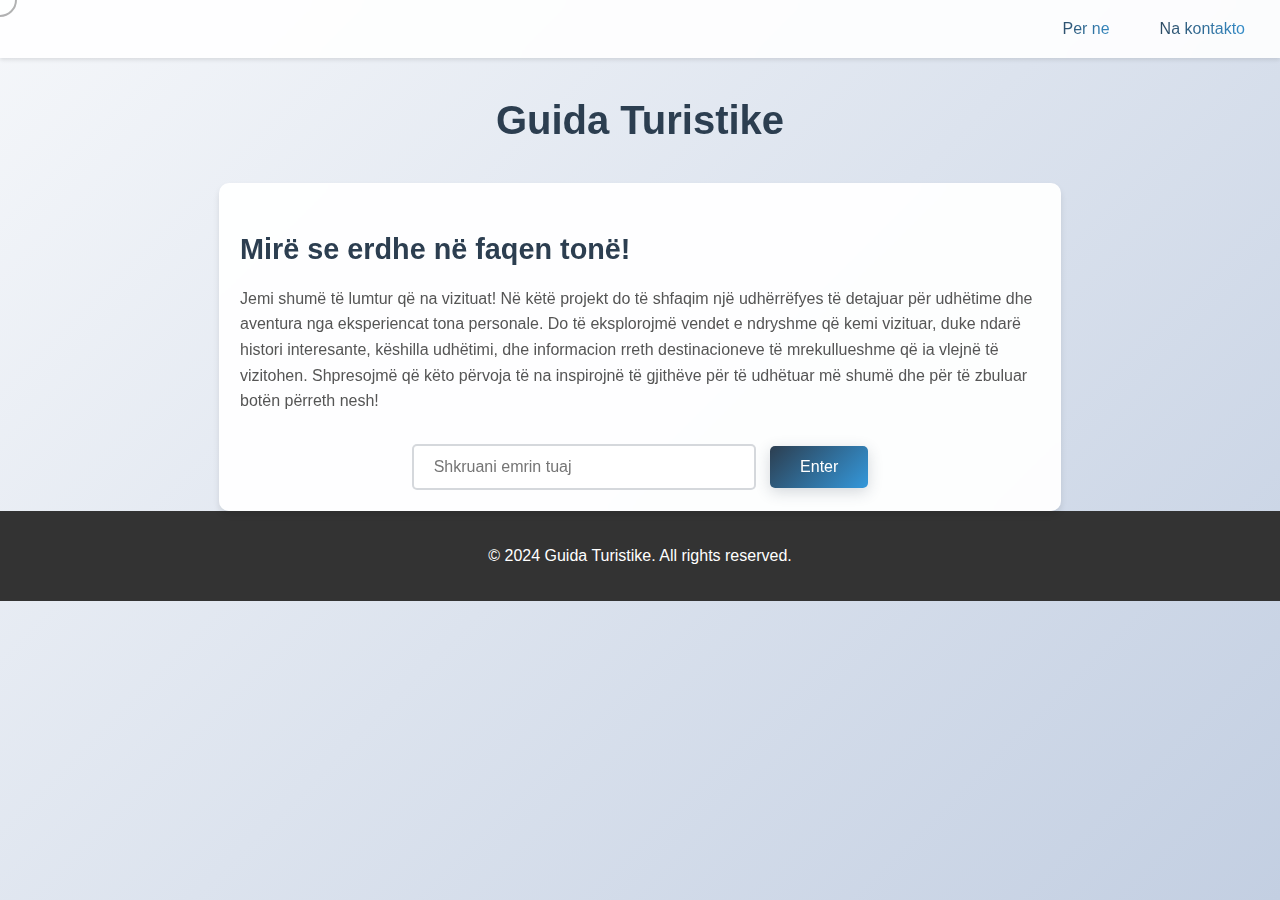
<file: index.html>
<!DOCTYPE html>
<html lang="en">
<head>
    <meta charset="UTF-8">
    <meta name="viewport" content="width=device-width, initial-scale=1.0">
    <title>Welcome</title>
    <link rel="stylesheet" href="styles.css">
    <style>
        /* Custom cursor styles */
        .cursor {
            width: 30px;
            height: 30px;
            border: 2px solid rgba(0, 0, 0, 0.3);
            border-radius: 50%;
            position: fixed;
            pointer-events: none;
            z-index: 9999;
            transform: translate(-50%, -50%);
            transition: all 0.1s ease;
        }

        /* Hide default cursor */
        body {
            cursor: none !important;
        }

        /* Keep default cursor for interactive elements */
        button, input, a {
            cursor: auto !important;
        }

        footer {
            background-color: #333;
            color: white;
            text-align: center;
            padding: 20px;
            margin-top: auto;
            width: 100%;
            box-sizing: border-box;
        }
    </style>
</head>
<body>
    <!-- Add cursor div -->
    <div class="cursor"></div>

    <div class="container">
        <div id="about">
            <a href="about us.html">Per ne</a>
        </div>
        <div id=contact>
            <a href="contact.html">Na kontakto</a>
        </div>
    </div>

    <div id="Tema">
        <h1>Guida Turistike</h1>
    </div>
    
    <div id="Welcome">
        <h3>Mirë se erdhe në faqen tonë!</h3>
        <p>Jemi shumë të lumtur që na vizituat! 
            Në këtë projekt do të shfaqim një udhërrëfyes
             të detajuar për udhëtime dhe aventura nga eksperiencat tona personale.
              Do të eksplorojmë vendet e ndryshme që kemi vizituar,
               duke ndarë histori interesante, këshilla udhëtimi, dhe informacion 
               rreth destinacioneve të mrekullueshme që ia vlejnë të vizitohen. 
               Shpresojmë që këto përvoja të na inspirojnë të gjithëve për të udhëtuar më shumë dhe për të zbuluar botën përreth nesh!</p>
    <div class="name-form">
        <input type="text" id="visitorName" placeholder="Shkruani emrin tuaj" required>
        <button onclick="submitForm()">Enter</button>
    </div>
    </div>

    <footer>
        <p>&copy; 2024 Guida Turistike. All rights reserved.</p>
    </footer>

    <script>
        function submitForm() {
            const nameInput = document.getElementById('visitorName');
            if (nameInput.value.trim() === '') {
                nameInput.setCustomValidity('Ju lutem shkruani emrin tuaj!');
                nameInput.reportValidity();
                return;
            }
            window.location.href = `welcome.html?name=${encodeURIComponent(nameInput.value)}`;
        }

        // Add event listener for Enter key
        document.getElementById('visitorName').addEventListener('keypress', function(e) {
            if (e.key === 'Enter') {
                submitForm();
            }
        });

        // Add cursor movement code
        const cursor = document.querySelector('.cursor');

        document.addEventListener('mousemove', (e) => {
            requestAnimationFrame(() => {
                cursor.style.left = e.clientX + 'px';
                cursor.style.top = e.clientY + 'px';
            });
        });

        document.addEventListener('mousedown', () => {
            cursor.style.transform = 'translate(-50%, -50%) scale(0.8)';
        });

        document.addEventListener('mouseup', () => {
            cursor.style.transform = 'translate(-50%, -50%) scale(1)';
        });
    </script>
</body>
</html>
</file>
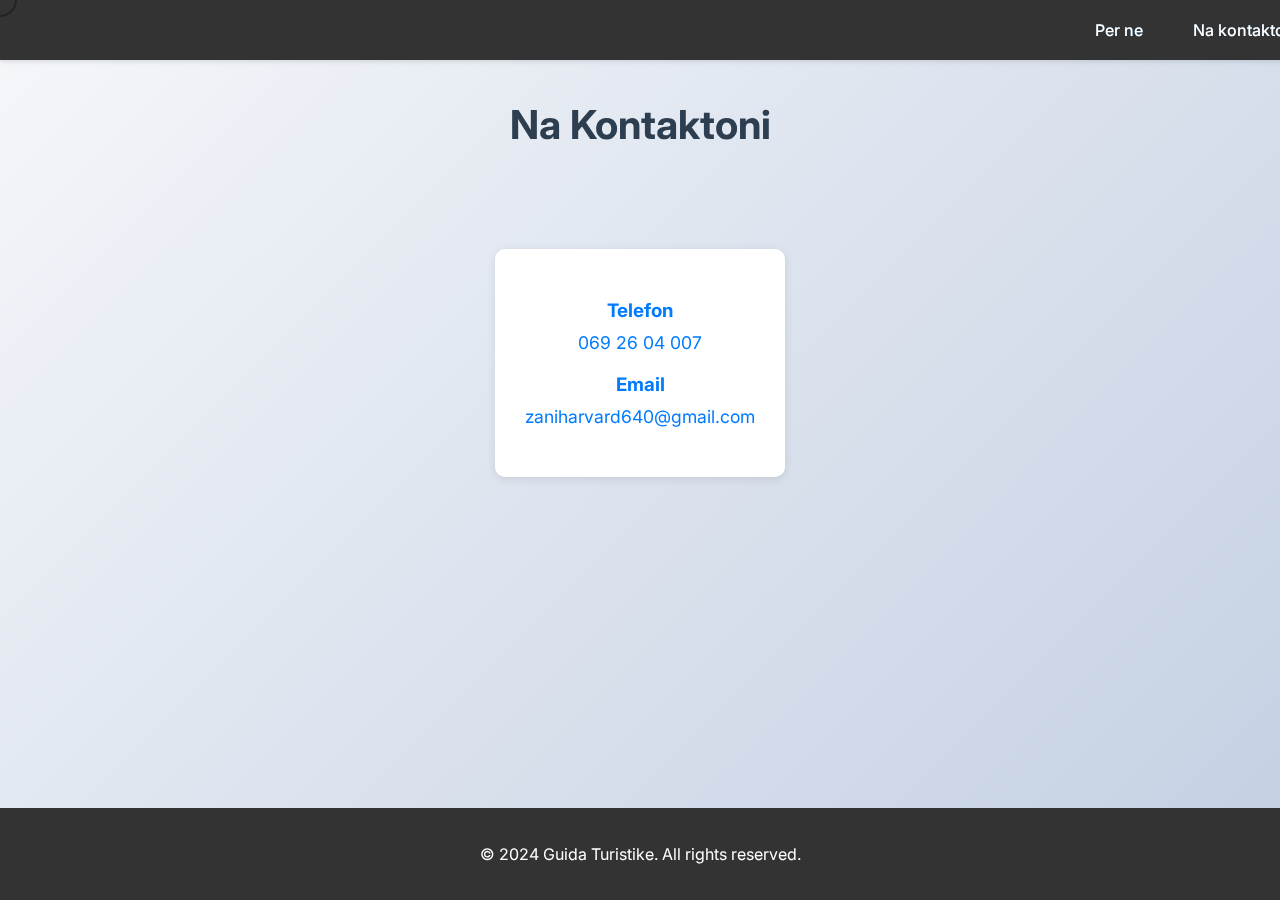
<file: contact.html>
<!DOCTYPE html>
<html lang="en">
<head>
    <meta charset="UTF-8">
    <meta name="viewport" content="width=device-width, initial-scale=1.0">
    <title>Contact</title>
    <link href="https://fonts.googleapis.com/css2?family=Inter:wght@400;500;700&display=swap" rel="stylesheet">
    <link rel="stylesheet" href="styles.css">
    <style>
        /* Custom cursor styles */
        .cursor {
            width: 30px;
            height: 30px;
            border: 2px solid rgba(0, 0, 0, 0.3);
            border-radius: 50%;
            position: fixed;
            pointer-events: none;
            z-index: 9999;
            transform: translate(-50%, -50%);
            transition: all 0.1s ease;
        }

        /* Hide default cursor */
        body {
            cursor: none !important;
            font-family: 'Inter', sans-serif;
            margin: 0;
            padding: 0;
            background-color: #f5f5f5;
            display: flex;
            flex-direction: column;
            min-height: 100vh;
        }

        /* Keep default cursor for interactive elements */
        button, input, a {
            cursor: auto !important;
        }

        .container {
            display: flex;
            justify-content: flex-end;
            padding: 20px;
            background-color: #333;
            position: fixed;
            width: 100%;
            top: 0;
            z-index: 100;
        }

        #about, #contact {
            margin-left: 20px;
        }

        #about a, #contact a {
            color: white;
            text-decoration: none;
            font-weight: 500;
        }

        #about a:hover, #contact a:hover {
            color: #007bff;
        }

        #Tema {
            text-align: center;
            padding: 40px 0;
            margin-top: 60px;
            color: #333;
            background-color: transparent;
        }

        #Tema h1 {
            margin: 0;
            font-size: 2.5rem;
        }

        .contact-info {
            text-align: center;
            padding: 40px 20px;
            max-width: 800px;
            margin: 0 auto;
        }

        .contact-card {
            background-color: white;
            border-radius: 10px;
            padding: 30px;
            box-shadow: 0 2px 10px rgba(0, 0, 0, 0.1);
            margin-top: 20px;
        }

        .contact-item {
            margin: 20px 0;
        }

        .contact-item h3 {
            color: #007bff;
            margin-bottom: 10px;
        }

        .contact-item p {
            font-size: 1.1rem;
            margin: 5px 0;
        }

        .contact-item a {
            color: #007bff;
            text-decoration: none;
            transition: color 0.3s;
        }

        .contact-item a:hover {
            color: #0056b3;
        }

        footer {
            background-color: #333;
            color: white;
            text-align: center;
            padding: 20px;
            margin-top: auto;
        }
    </style>
</head>
<body>
    <div class="cursor"></div>

    <div class="container">
        <div id="about">
            <a href="index.html">Per ne</a>
        </div>
        <div id="contact">
            <a href="contact.html">Na kontakto</a>
        </div>
    </div>

    <div id="Tema">
        <h1>Na Kontaktoni</h1>
    </div>

    <div class="contact-info">
        <div class="contact-card">
            <div class="contact-item">
                <h3>Telefon</h3>
                <p><a href="tel:+355692604007">069 26 04 007</a></p>
            </div>
            <div class="contact-item">
                <h3>Email</h3>
                <p><a href="mailto:zaniharvard640@gmail.com">zaniharvard640@gmail.com</a></p>
            </div>
        </div>
    </div>

    <footer>
        <p>&copy; 2024 Guida Turistike. All rights reserved.</p>
    </footer>

    <script>
        // Add cursor movement code
        const cursor = document.querySelector('.cursor');

        document.addEventListener('mousemove', (e) => {
            requestAnimationFrame(() => {
                cursor.style.left = e.clientX + 'px';
                cursor.style.top = e.clientY + 'px';
            });
        });

        document.addEventListener('mousedown', () => {
            cursor.style.transform = 'translate(-50%, -50%) scale(0.8)';
        });

        document.addEventListener('mouseup', () => {
            cursor.style.transform = 'translate(-50%, -50%) scale(1)';
        });
    </script>
</body>
</html>
</file>
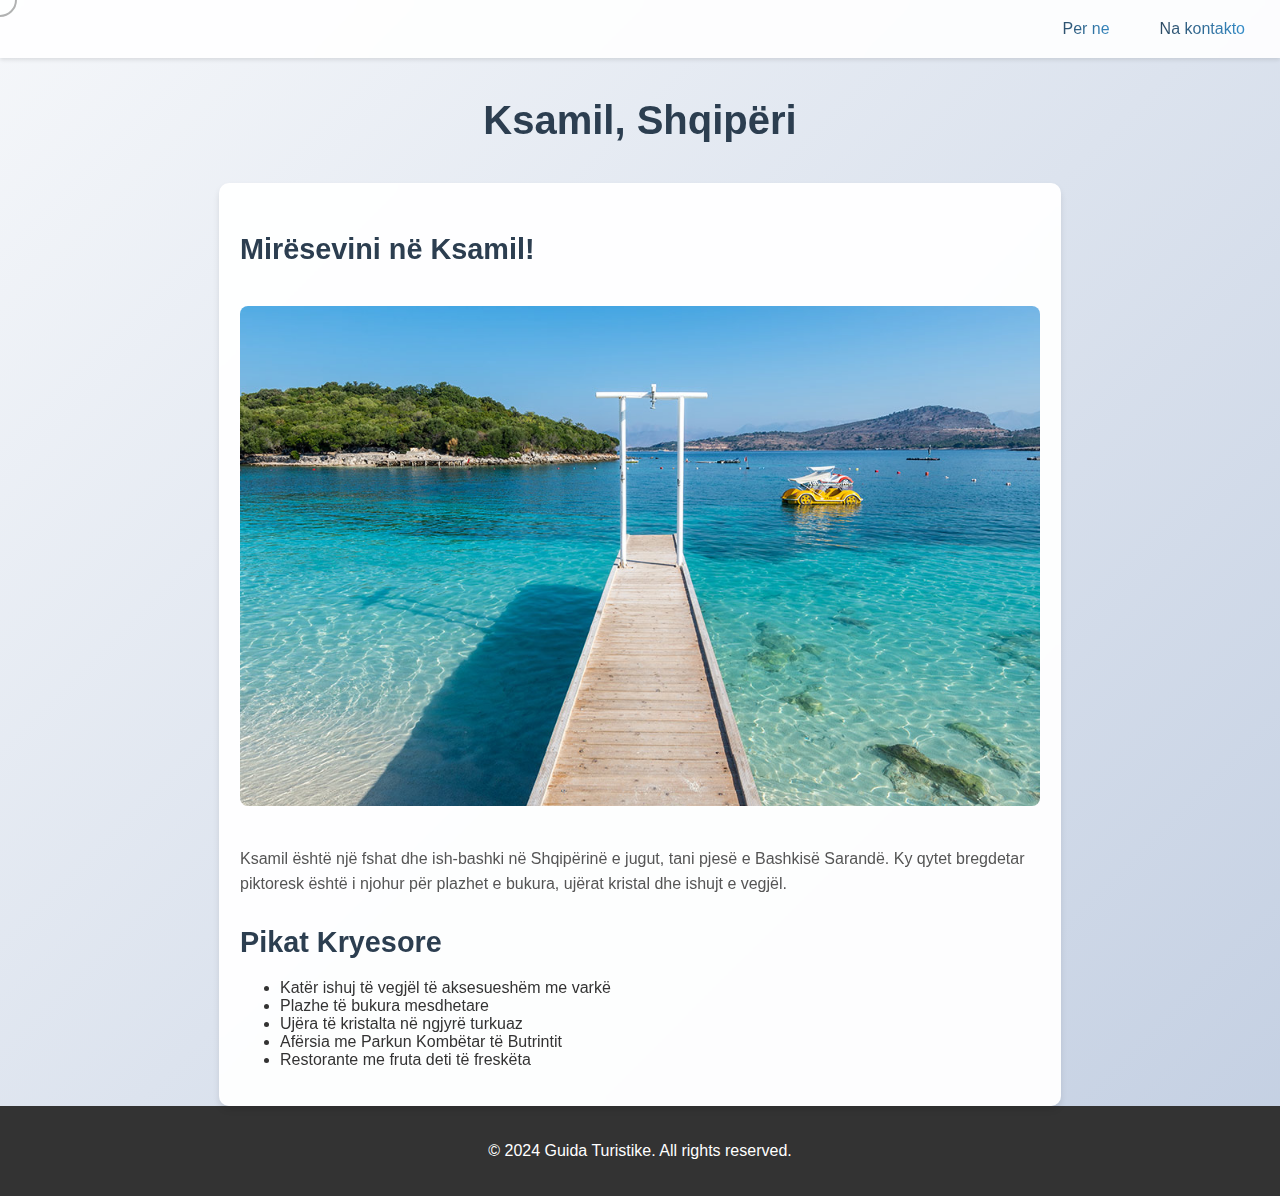
<file: Offical.html>
<!DOCTYPE html>
<html lang="sq">
<head>
    <meta charset="UTF-8">
    <meta name="viewport" content="width=device-width, initial-scale=1.0">
    <title>Regjistrohu</title>
    <link rel="stylesheet" href="styles.css">
    <style>
        /* Updated cursor styles */
        .cursor {
            width: 30px;
            height: 30px;
            border: 2px solid rgba(0, 0, 0, 0.3);
            border-radius: 50%;
            position: fixed;
            pointer-events: none;
            z-index: 9999;
            transform: translate(-50%, -50%);
            transition: all 0.1s ease;
        }

        /* Hide default cursor */
        body {
            cursor: none !important;
            display: flex;
            flex-direction: column;
            min-height: 100vh;
            margin: 0;
            padding: 0;
        }

        /* Keep default cursor for interactive elements */
        button, input, a {
            cursor: auto !important;
        }

        /* Add/update footer styles */
        footer {
            background-color: #333;
            color: white;
            text-align: center;
            padding: 20px;
            margin-top: auto;
            width: 100%;
            box-sizing: border-box;
        }
    </style>
</head>
<body>
    <!-- Move cursor div here -->
    <div class="cursor"></div>

    <div class="container">
        <div id="about">
            <a href="about us.html">Per ne</a>
        </div>
        <div id="contact">
            <a href="contact.html">Na kontakto</a>
        </div>
    </div>

    <div id="Tema">
        <h1>Ksamil, Shqipëri</h1>
    </div>
    
    <div id="Welcome">
        <h3>Mirësevini në Ksamil!</h3>
        <img src="Albania 1.png" alt="Beautiful Ksamil Beach" style="width: 100%; max-height: 500px; object-fit: cover; border-radius: 8px; margin: 20px 0;">
        
        <p>Ksamil është një fshat dhe ish-bashki në Shqipërinë e jugut, 
           tani pjesë e Bashkisë Sarandë. Ky qytet bregdetar piktoresk 
           është i njohur për plazhet e bukura, ujërat kristal dhe ishujt e vegjël.</p>

        <h3>Pikat Kryesore</h3>
        <ul>
            <li>Katër ishuj të vegjël të aksesueshëm me varkë</li>
            <li>Plazhe të bukura mesdhetare</li>
            <li>Ujëra të kristalta në ngjyrë turkuaz</li>
            <li>Afërsia me Parkun Kombëtar të Butrintit</li>
            <li>Restorante me fruta deti të freskëta</li>
        </ul>
    </div>

    <footer>
        <p>&copy; 2024 Guida Turistike. All rights reserved.</p>
    </footer>

    <!-- Updated cursor script -->
    <script>
        const cursor = document.querySelector('.cursor');

        document.addEventListener('mousemove', (e) => {
            requestAnimationFrame(() => {
                cursor.style.left = e.clientX + 'px';
                cursor.style.top = e.clientY + 'px';
            });
        });

        // Scale effect on click
        document.addEventListener('mousedown', () => {
            cursor.style.transform = 'translate(-50%, -50%) scale(0.8)';
        });

        document.addEventListener('mouseup', () => {
            cursor.style.transform = 'translate(-50%, -50%) scale(1)';
        });
    </script>
</body>
</html>
</file>
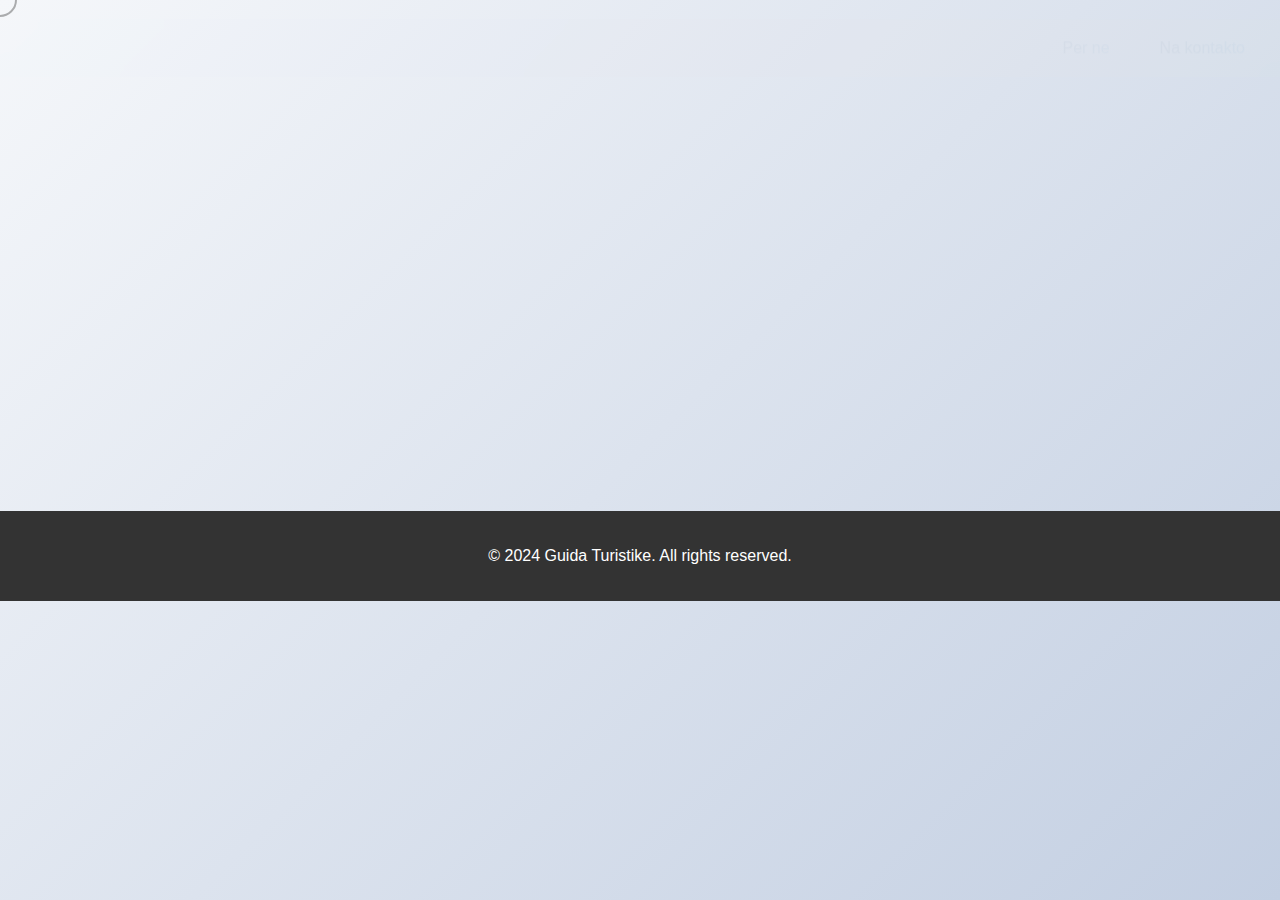
<file: welcome.html>
<!DOCTYPE html>
<html lang="en">
<head>
    <meta charset="UTF-8">
    <meta name="viewport" content="width=device-width, initial-scale=1.0">
    <title>Welcome</title>
    <link href="https://fonts.googleapis.com/css2?family=Inter:wght@400;500;700&display=swap" rel="stylesheet">
    <link rel="stylesheet" href="styles.css">
    <style>
        /* Custom cursor styles */
        .cursor {
            width: 30px;
            height: 30px;
            border: 2px solid rgba(0, 0, 0, 0.3);
            border-radius: 50%;
            position: fixed;
            pointer-events: none;
            z-index: 9999;
            transform: translate(-50%, -50%);
            transition: all 0.1s ease;
        }

        /* Hide default cursor */
        body {
            cursor: none !important;
            font-family: 'Inter', sans-serif;
            margin: 0;
            padding: 0;
            background-color: #f5f5f5;
            display: flex;
            flex-direction: column;
            min-height: 100vh;
        }

        /* Keep default cursor for interactive elements */
        button, input, a {
            cursor: auto !important;
        }

        .container {
            display: flex;
            justify-content: flex-end;
            padding: 20px;
            background-color: #333;
            position: fixed;
            width: 100%;
            top: 0;
            z-index: 100;
        }

        #about, #contact {
            margin-left: 20px;
        }

        #about a, #contact a {
            color: white;
            text-decoration: none;
            font-weight: 500;
        }

        #about a:hover, #contact a:hover {
            color: #007bff;
        }

        #Tema {
            text-align: center;
            padding: 40px 0;
            margin-top: 60px;
            color: #333;
        }

        #Tema h1 {
            margin: 0;
            font-size: 2.5rem;
        }

        #Welcome {
            text-align: center;
            padding: 40px 20px;
            max-width: 800px;
            margin: 0 auto;
        }

        .name-form {
            text-align: center;
            margin-top: 20px;
            margin-bottom: 40px;
        }

        button {
            background-color: #007bff;
            color: white;
            border: none;
            padding: 12px 30px;
            border-radius: 5px;
            font-size: 16px;
            transition: background-color 0.3s;
        }

        button:hover {
            background-color: #0056b3;
        }

        footer {
            background-color: #333;
            color: white;
            text-align: center;
            padding: 20px;
            margin-top: auto;
            width: 100%;
            box-sizing: border-box;
        }
    </style>
</head>
<body>
    <!-- Add cursor div -->
    <div class="cursor"></div>

    <div class="container">
        <div id="about">
            <a href="#Welcome">Per ne</a>
        </div>
        <div id="contact">
            <a href="#contact-section">Na kontakto</a>
        </div>
    </div>

    <div id="Tema">
        <h1>Guida Turistike</h1>
    </div>

    <div id="Welcome">
        <h3>Mirë se erdhe <span id="displayName"></span>!</h3>
        <p>Faleminderit që na vizituat! Jemi të lumtur t'ju kemi këtu.</p>
        <div class="name-form">
            <button onclick="window.location.href='Offical.html'">Vazhdo</button>
        </div>
    </div>

    <footer>
        <p>&copy; 2024 Guida Turistike. All rights reserved.</p>
    </footer>

    <script>
        window.onload = function() {
            const urlParams = new URLSearchParams(window.location.search);
            const name = urlParams.get('name');
            
            // Redirect back to index if no name provided
            if (!name) {
                window.location.href = 'index.html';
                return;
            }
            
            document.getElementById('displayName').textContent = name;
        }

        // Add cursor movement code
        const cursor = document.querySelector('.cursor');

        document.addEventListener('mousemove', (e) => {
            requestAnimationFrame(() => {
                cursor.style.left = e.clientX + 'px';
                cursor.style.top = e.clientY + 'px';
            });
        });

        document.addEventListener('mousedown', () => {
            cursor.style.transform = 'translate(-50%, -50%) scale(0.8)';
        });

        document.addEventListener('mouseup', () => {
            cursor.style.transform = 'translate(-50%, -50%) scale(1)';
        });
    </script>
</body>
</html>
</file>
<file: styles.css>
body {
    font-family: 'Inter', sans-serif;
    margin: 0;
    padding: 0;
    color: #333;
    background: linear-gradient(135deg, #f5f7fa 0%, #c3cfe2 100%);
    position: relative;
    overflow-x: hidden;
    min-height: 100vh;
}

h1 {
    animation: glitchEffect 3s infinite;
    position: relative;
}

@keyframes glitchEffect {
    0% {
        text-shadow: none;
        transform: translateX(0);
    }
    25% {
        text-shadow: 
            -2px -2px 0 #ff0000,
            2px 2px 0 #00ff00;
        transform: translateX(-2px);
    }
    26% {
        text-shadow: 
            2px -2px 0 #0000ff,
            -2px 2px 0 #ff00ff;
        transform: translateX(2px);
    }
    27% {
        text-shadow: none;
        transform: translateX(0);
    }
    72% {
        text-shadow: none;
        transform: skewX(0);
    }
    73% {
        text-shadow: 
            -2px 0 0 #ff0000,
            2px 0 0 #00ff00;
        transform: skewX(5deg);
    }
    74% {
        text-shadow: 
            2px 0 0 #0000ff,
            -2px 0 0 #ff00ff;
        transform: skewX(-5deg);
    }
    75% {
        text-shadow: none;
        transform: skewX(0);
    }
    100% {
        text-shadow: none;
        transform: translateX(0);
    }
}

body::before {
    content: '';
    position: fixed;
    top: 0;
    left: 0;
    width: 200%;
    height: 100%;
    background: url("data:image/svg+xml,%3Csvg xmlns='http://www.w3.org/2000/svg' viewBox='0 0 800 88.7'%3E%3Cpath d='M800 56.9c-155.5 0-204.9-50-405.5-49.9-200 0-250 49.9-394.5 49.9v31.8h800v-.2-31.6z' fill='%23ffffff22'/%3E%3C/path%3E%3C/svg%3E");
    background-repeat: repeat-x;
    background-position: 0 bottom;
    background-size: 50% auto;
    animation: wave 20s infinite linear;
    opacity: 0.3;
    z-index: -1;
}

body::after {
    content: '';
    position: fixed;
    top: 0;
    left: 0;
    width: 200%;
    height: 100%;
    background: url("data:image/svg+xml,%3Csvg xmlns='http://www.w3.org/2000/svg' viewBox='0 0 800 88.7'%3E%3Cpath d='M800 56.9c-155.5 0-204.9-50-405.5-49.9-200 0-250 49.9-394.5 49.9v31.8h800v-.2-31.6z' fill='%23ffffff33'/%3E%3C/path%3E%3C/svg%3E");
    background-repeat: repeat-x;
    background-position: 0 bottom;
    background-size: 50% auto;
    animation: wave 15s infinite linear reverse;
    opacity: 0.2;
    z-index: -1;
}

.container {
    display: flex;
    justify-content: flex-end;
    padding: 20px;
    background: rgba(255, 255, 255, 0.9);
    backdrop-filter: blur(10px);
    box-shadow: 0 2px 4px rgba(0,0,0,0.1);
    animation: fadeInUp 0.8s ease-out;
}

#about, #contact {
    margin-left: 20px;
}

#about a, #contact a {
    text-decoration: none;
    font-weight: 500;
    padding: 8px 15px;
    border-radius: 5px;
    transition: background-color 0.3s;
    background: linear-gradient(
        90deg,
        #2c3e50,
        #3498db,
        #2980b9,
        #2c3e50
    );
    background-size: 300% 100%;
    -webkit-background-clip: text;
    background-clip: text;
    color: transparent;
    animation: gradientMove 8s ease infinite;
}

@keyframes gradientMove {
    0% {
        background-position: 0% 50%;
    }
    50% {
        background-position: 100% 50%;
    }
    100% {
        background-position: 0% 50%;
    }
}

#about a:hover, #contact a:hover {
    background-color: transparent;
    opacity: 0.8;
}

#Tema {
    text-align: center;
    padding: 40px 0;
    animation: fadeInUp 1s ease-out 0.2s both;
}

#Tema h1 {
    color: #2c3e50;
    font-size: 2.5em;
    margin: 0;
}

#Welcome {
    max-width: 800px;
    margin: 0 auto;
    padding: 20px;
    background: rgba(255, 255, 255, 0.95);
    backdrop-filter: blur(10px);
    border-radius: 10px;
    box-shadow: 0 4px 6px rgba(0,0,0,0.1);
    animation: fadeInUp 1.2s ease-out 0.4s both;
    border: 1px solid rgba(255, 255, 255, 0.3);
    transition: transform 0.3s ease;
}

#Welcome:hover {
    transform: translateY(-5px);
}

#Welcome h3 {
    color: #2c3e50;
    font-size: 1.8em;
    margin-bottom: 20px;
}

#Welcome p {
    line-height: 1.6;
    color: #555;
}

.name-form {
    margin-top: 30px;
    text-align: center;
    animation: fadeInUp 1.4s ease-out 0.6s both;
}

#visitorName {
    padding: 12px 20px;
    font-size: 16px;
    background: rgba(255, 255, 255, 0.9);
    border: 2px solid rgba(44, 62, 80, 0.2);
    border-radius: 5px;
    width: 300px;
    margin-right: 10px;
    transition: all 0.3s ease;
}

#visitorName:focus {
    outline: none;
    transform: scale(1.02);
    box-shadow: 0 0 20px rgba(44, 62, 80, 0.1);
}

button {
    padding: 12px 30px;
    font-size: 16px;
    background: linear-gradient(135deg, #2c3e50, #3498db);
    color: white;
    border: none;
    border-radius: 5px;
    cursor: pointer;
    transition: all 0.3s ease;
    box-shadow: 0 4px 15px rgba(44, 62, 80, 0.2);
}

button:hover {
    transform: translateY(-2px);
    box-shadow: 0 6px 20px rgba(44, 62, 80, 0.3);
    background: linear-gradient(135deg, #34495e, #2980b9);
}

/* Responsive design */
@media (max-width: 768px) {
    #Welcome {
        margin: 20px;
    }

    #visitorName {
        width: calc(100% - 40px);
        margin: 0 0 10px 0;
    }

    .name-form {
        display: flex;
        flex-direction: column;
        align-items: center;
    }
}

/* Animation for welcome message */
#displayName {
    color: #2c3e50;
    font-weight: bold;
    animation: fadeIn 0.5s ease-in;
}

@keyframes fadeIn {
    from {
        opacity: 0;
        transform: translateY(-10px);
    }
    to {
        opacity: 1;
        transform: translateY(0);
    }
}

/* Animated wave background */
@keyframes wave {
    0% { transform: translateX(0) translateZ(0) scaleY(1); }
    50% { transform: translateX(-25%) translateZ(0) scaleY(0.55); }
    100% { transform: translateX(-50%) translateZ(0) scaleY(1); }
}

@keyframes fadeInUp {
    from {
        opacity: 0;
        transform: translateY(20px);
    }
    to {
        opacity: 1;
        transform: translateY(0);
    }
}
</file>
